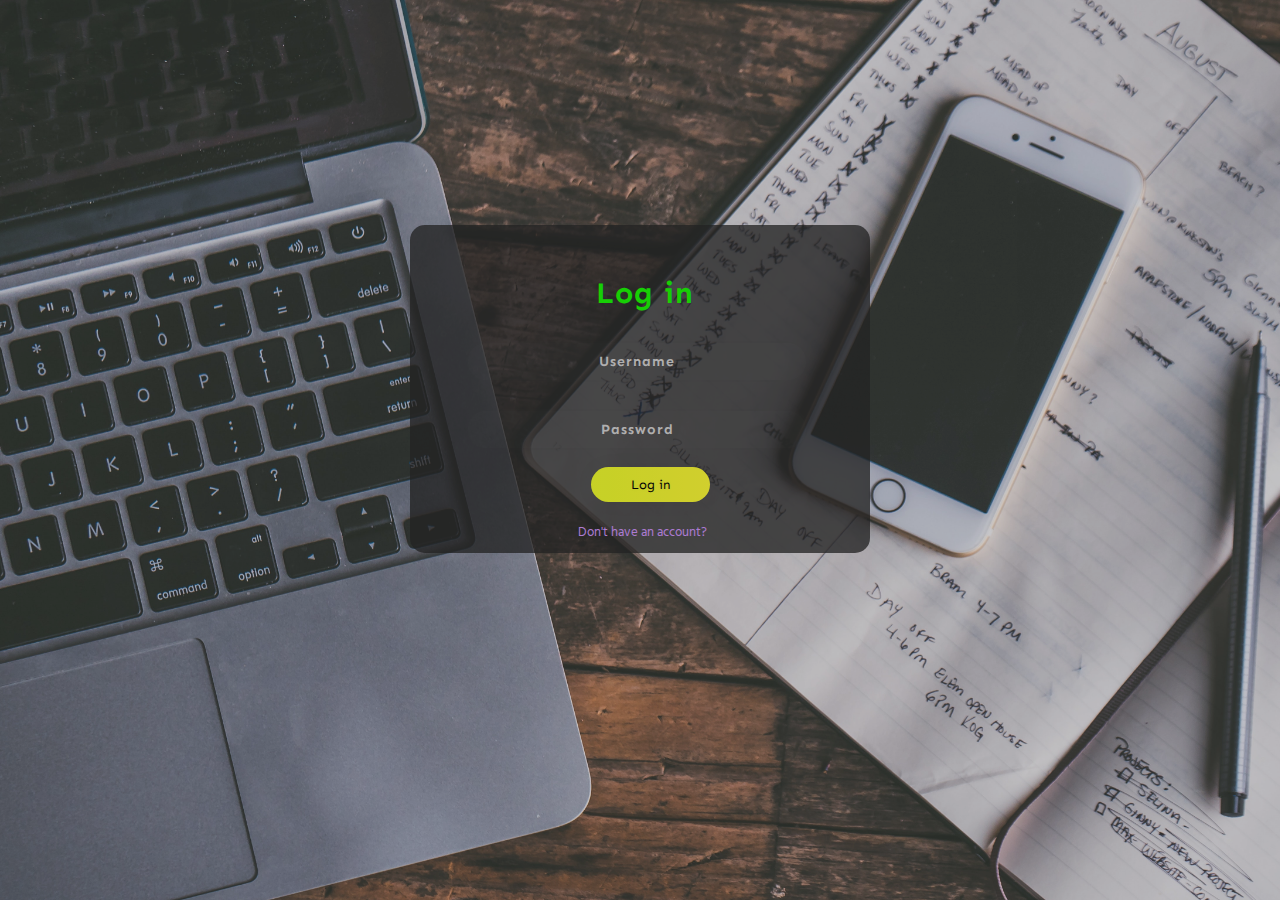
<file: LogIn/login.html>
<html>
    <head>
        <title>Thank you for Join Us</title>
        <link rel="stylesheet" href="login.css">
        <link href="https://fonts.googleapis.com/css?family=Bebas+Neue|Dancing+Script|Sacramento|Courier+Prime|Sen|Staatliches|Hind|Yeseva+One&display=swap" rel="stylesheet">
        
    </head>

    <body>
        <div class="bg">
        <div class="main">
                <p class="sign" align="center">Log in</p>
                <form class="form1">
                  
                  <input class="un " type="text" align="center" placeholder="Username">

                  <input class="pass" type="password" align="center" placeholder="Password">
                  
                  <a class="submit" align="center">Log in</a>
                  
                  <p class="already" align="center"><a href="B:/HTML/2nd/Join Us/Joinus.html">Don't have an account?</p>

        </div>
    </div>
</file>
<file: LogIn/login.css>
*{
    margin: 0;
    padding: 0;
    
}
body{
    background: #1b1b1b;
}
.bg{
    width: 100%;
    height: 100vh;
    background-image: url(1.jpg);
    background-size: cover;
    opacity: 80%;
}
.main{
    position: relative;
    background-color: #252525c5;
    margin: auto;
    padding: 10px 0px 10px 10px;
    border-radius: 15px 15px 15px 15px;
    width: 450px;
    top: 25%;
    left: auto;
}
.sign {
    position: relative;
    padding-top: 40px;
    color: #17fc00;
    font-family: 'sen', cursive;
    font-weight: bold;
    font-size: 30px;
    letter-spacing: 1px;
    margin-bottom: 30px;
}

.un {
width: 76%;
color: #e6f9ff;
font-weight: 700;
font-size: 14px;
letter-spacing: 1px;
background: rgba(136, 126, 126, 0.04);
padding: 10px 20px;
border: none;
border-radius: 20px;
outline: none;
box-sizing: border-box;
border: 2px solid rgba(0, 0, 0, 0.02);
margin-bottom: 50px;
margin-left: 46px;
text-align: center;
margin-bottom: 27px;
font-family: 'Sen', sans-serif;
}
.un::placeholder{
    color: #d6d5d5;
}
.un:hover{
    background: rgba(184, 170, 170, 0.137);
}
.pass {
        width: 76%;
color: #e6f9ff;
font-weight: 700;
font-size: 14px;
letter-spacing: 1px;
background: rgba(136, 126, 126, 0.04);
padding: 10px 20px;
border: none;
border-radius: 20px;
outline: none;
box-sizing: border-box;
border: 2px solid rgba(0, 0, 0, 0.02);
margin-bottom: 50px;
margin-left: 46px;
text-align: center;
margin-bottom: 27px;
font-family: 'Sen', sans-serif;
}
.pass:hover{
    background: rgba(184, 170, 170, 0.137);
}
.pass::placeholder{
    color: #d6d5d5;
}
.submit {
    cursor: pointer;
      border-radius: 5em;
      color: #000;
      background: linear-gradient(to right, #f1ff29, #fffc33);
      border: 0;
      padding-left: 40px;
      padding-right: 40px;
      padding-bottom: 10px;
      padding-top: 10px;
      font-family: 'Sen', sans-serif;
      margin-left: 38%;
      font-size: 13px;
      box-shadow: 0 0 20px 1px rgba(0, 0, 0, 0.04);
      
  }
  .submit:hover{
      color: #eeeeee;
      background: linear-gradient(to right, #ff8f33, #ff8f26);  
  }
  .already {
      text-shadow: 0px 0px 3px rgba(117, 117, 117, 0.12);
      color: #d9d6da;
      padding-top: 30px;
      text-align: center;
      font-family: 'Hind', sans-serif;
      font-size: 13px;
      margin-left: -5px;
  }
  
  a {
      text-shadow: 0px 0px 3px rgba(117, 117, 117, 0.12);
      color: #d294ff;
      text-decoration: none
  }
  .a:hover{
      color: #fd3e3e;  
  }
  
  @media (max-width: 600px) {
      .main {
          border-radius: 0px;
      }
</file>
